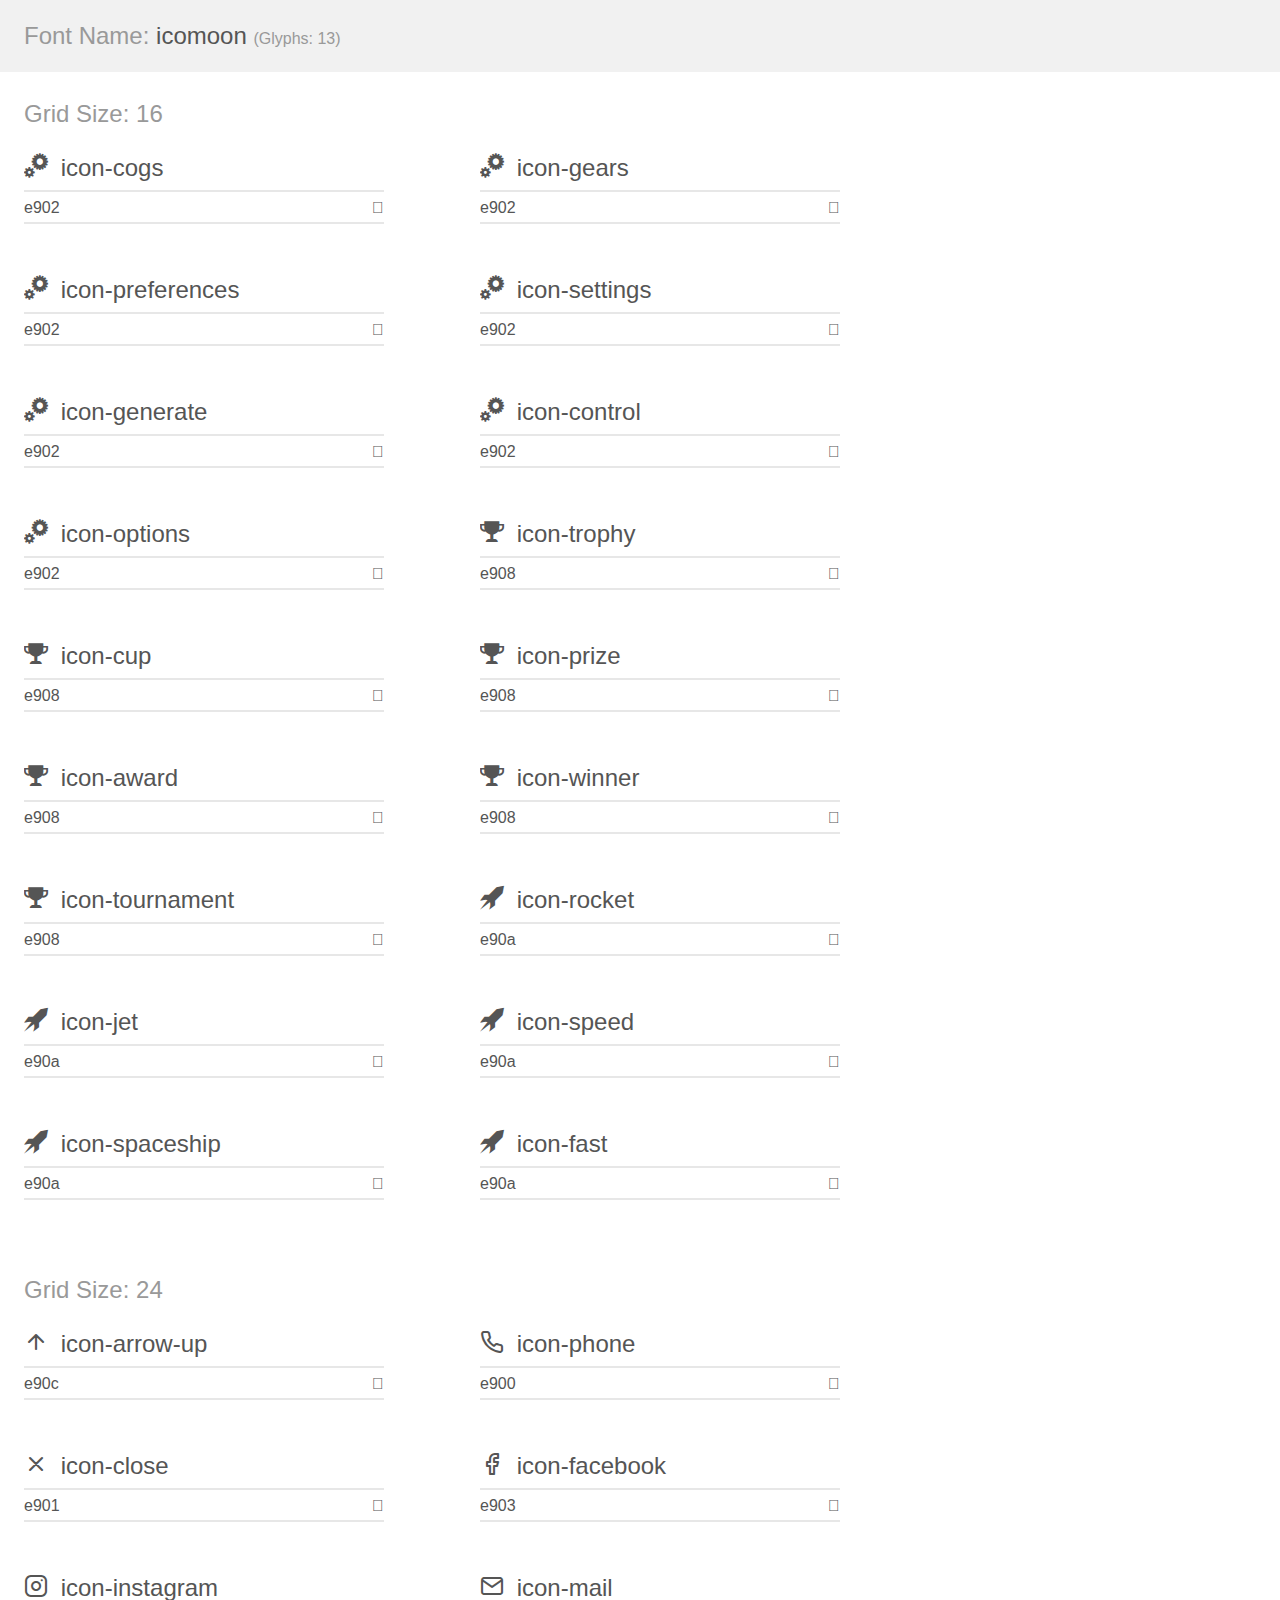
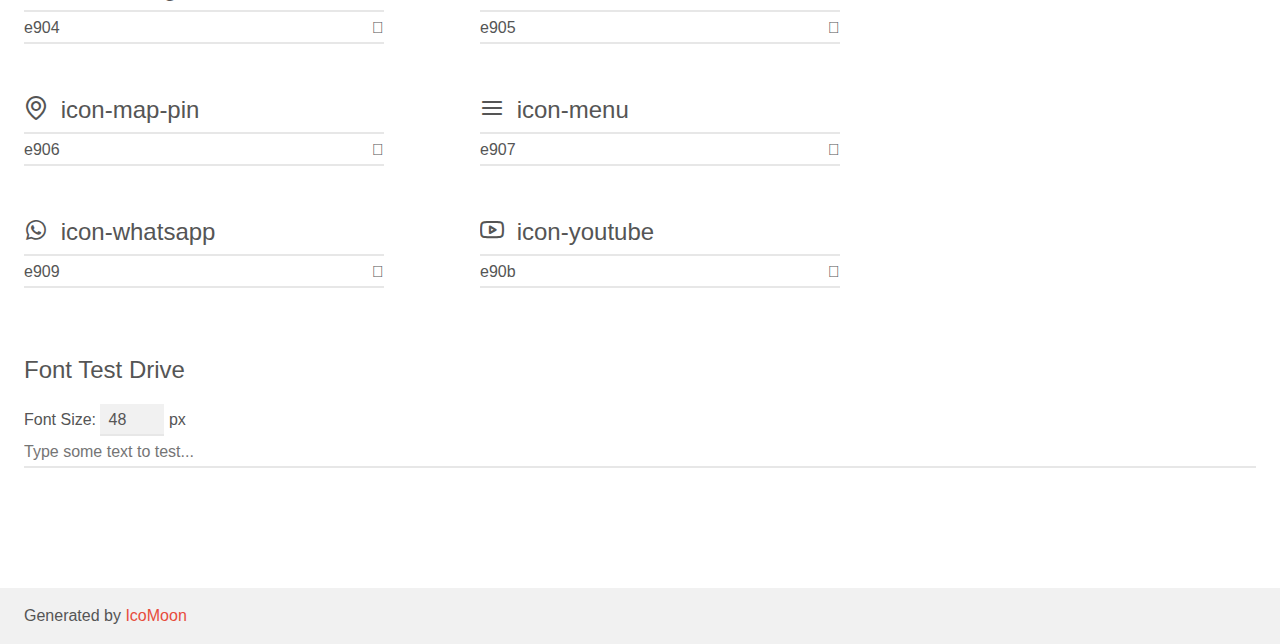
<file: assets/icons/demo.html>
<!doctype html>
<html>
<head>
    <meta charset="utf-8">
    <title>IcoMoon Demo</title>
    <meta name="description" content="An Icon Font Generated By IcoMoon.io">
    <meta name="viewport" content="width=device-width, initial-scale=1">
    <link rel="stylesheet" href="demo-files/demo.css">
    <link rel="stylesheet" href="style.css"></head>
<body>
    <div class="bgc1 clearfix">
        <h1 class="mhmm mvm"><span class="fgc1">Font Name:</span> icomoon <small class="fgc1">(Glyphs:&nbsp;13)</small></h1>
    </div>
    <div class="clearfix mhl ptl">
        <h1 class="mvm mtn fgc1">Grid Size: 16</h1>
        <div class="glyph fs1">
            <div class="clearfix bshadow0 pbs">
                <span class="icon-cogs"></span>
                <span class="mls"> icon-cogs</span>
            </div>
            <fieldset class="fs0 size1of1 clearfix hidden-false">
                <input type="text" readonly value="e902" class="unit size1of2" />
                <input type="text" maxlength="1" readonly value="&#xe902;" class="unitRight size1of2 talign-right" />
            </fieldset>
            <div class="fs0 bshadow0 clearfix hidden-true">
                <span class="unit pvs fgc1">liga: </span>
                <input type="text" readonly value="" class="liga unitRight" />
            </div>
        </div>
        <div class="glyph fs1">
            <div class="clearfix bshadow0 pbs">
                <span class="icon-gears"></span>
                <span class="mls"> icon-gears</span>
            </div>
            <fieldset class="fs0 size1of1 clearfix hidden-false">
                <input type="text" readonly value="e902" class="unit size1of2" />
                <input type="text" maxlength="1" readonly value="&#xe902;" class="unitRight size1of2 talign-right" />
            </fieldset>
            <div class="fs0 bshadow0 clearfix hidden-true">
                <span class="unit pvs fgc1">liga: </span>
                <input type="text" readonly value="" class="liga unitRight" />
            </div>
        </div>
        <div class="glyph fs1">
            <div class="clearfix bshadow0 pbs">
                <span class="icon-preferences"></span>
                <span class="mls"> icon-preferences</span>
            </div>
            <fieldset class="fs0 size1of1 clearfix hidden-false">
                <input type="text" readonly value="e902" class="unit size1of2" />
                <input type="text" maxlength="1" readonly value="&#xe902;" class="unitRight size1of2 talign-right" />
            </fieldset>
            <div class="fs0 bshadow0 clearfix hidden-true">
                <span class="unit pvs fgc1">liga: </span>
                <input type="text" readonly value="" class="liga unitRight" />
            </div>
        </div>
        <div class="glyph fs1">
            <div class="clearfix bshadow0 pbs">
                <span class="icon-settings"></span>
                <span class="mls"> icon-settings</span>
            </div>
            <fieldset class="fs0 size1of1 clearfix hidden-false">
                <input type="text" readonly value="e902" class="unit size1of2" />
                <input type="text" maxlength="1" readonly value="&#xe902;" class="unitRight size1of2 talign-right" />
            </fieldset>
            <div class="fs0 bshadow0 clearfix hidden-true">
                <span class="unit pvs fgc1">liga: </span>
                <input type="text" readonly value="" class="liga unitRight" />
            </div>
        </div>
        <div class="glyph fs1">
            <div class="clearfix bshadow0 pbs">
                <span class="icon-generate"></span>
                <span class="mls"> icon-generate</span>
            </div>
            <fieldset class="fs0 size1of1 clearfix hidden-false">
                <input type="text" readonly value="e902" class="unit size1of2" />
                <input type="text" maxlength="1" readonly value="&#xe902;" class="unitRight size1of2 talign-right" />
            </fieldset>
            <div class="fs0 bshadow0 clearfix hidden-true">
                <span class="unit pvs fgc1">liga: </span>
                <input type="text" readonly value="" class="liga unitRight" />
            </div>
        </div>
        <div class="glyph fs1">
            <div class="clearfix bshadow0 pbs">
                <span class="icon-control"></span>
                <span class="mls"> icon-control</span>
            </div>
            <fieldset class="fs0 size1of1 clearfix hidden-false">
                <input type="text" readonly value="e902" class="unit size1of2" />
                <input type="text" maxlength="1" readonly value="&#xe902;" class="unitRight size1of2 talign-right" />
            </fieldset>
            <div class="fs0 bshadow0 clearfix hidden-true">
                <span class="unit pvs fgc1">liga: </span>
                <input type="text" readonly value="" class="liga unitRight" />
            </div>
        </div>
        <div class="glyph fs1">
            <div class="clearfix bshadow0 pbs">
                <span class="icon-options"></span>
                <span class="mls"> icon-options</span>
            </div>
            <fieldset class="fs0 size1of1 clearfix hidden-false">
                <input type="text" readonly value="e902" class="unit size1of2" />
                <input type="text" maxlength="1" readonly value="&#xe902;" class="unitRight size1of2 talign-right" />
            </fieldset>
            <div class="fs0 bshadow0 clearfix hidden-true">
                <span class="unit pvs fgc1">liga: </span>
                <input type="text" readonly value="" class="liga unitRight" />
            </div>
        </div>
        <div class="glyph fs1">
            <div class="clearfix bshadow0 pbs">
                <span class="icon-trophy"></span>
                <span class="mls"> icon-trophy</span>
            </div>
            <fieldset class="fs0 size1of1 clearfix hidden-false">
                <input type="text" readonly value="e908" class="unit size1of2" />
                <input type="text" maxlength="1" readonly value="&#xe908;" class="unitRight size1of2 talign-right" />
            </fieldset>
            <div class="fs0 bshadow0 clearfix hidden-true">
                <span class="unit pvs fgc1">liga: </span>
                <input type="text" readonly value="" class="liga unitRight" />
            </div>
        </div>
        <div class="glyph fs1">
            <div class="clearfix bshadow0 pbs">
                <span class="icon-cup"></span>
                <span class="mls"> icon-cup</span>
            </div>
            <fieldset class="fs0 size1of1 clearfix hidden-false">
                <input type="text" readonly value="e908" class="unit size1of2" />
                <input type="text" maxlength="1" readonly value="&#xe908;" class="unitRight size1of2 talign-right" />
            </fieldset>
            <div class="fs0 bshadow0 clearfix hidden-true">
                <span class="unit pvs fgc1">liga: </span>
                <input type="text" readonly value="" class="liga unitRight" />
            </div>
        </div>
        <div class="glyph fs1">
            <div class="clearfix bshadow0 pbs">
                <span class="icon-prize"></span>
                <span class="mls"> icon-prize</span>
            </div>
            <fieldset class="fs0 size1of1 clearfix hidden-false">
                <input type="text" readonly value="e908" class="unit size1of2" />
                <input type="text" maxlength="1" readonly value="&#xe908;" class="unitRight size1of2 talign-right" />
            </fieldset>
            <div class="fs0 bshadow0 clearfix hidden-true">
                <span class="unit pvs fgc1">liga: </span>
                <input type="text" readonly value="" class="liga unitRight" />
            </div>
        </div>
        <div class="glyph fs1">
            <div class="clearfix bshadow0 pbs">
                <span class="icon-award"></span>
                <span class="mls"> icon-award</span>
            </div>
            <fieldset class="fs0 size1of1 clearfix hidden-false">
                <input type="text" readonly value="e908" class="unit size1of2" />
                <input type="text" maxlength="1" readonly value="&#xe908;" class="unitRight size1of2 talign-right" />
            </fieldset>
            <div class="fs0 bshadow0 clearfix hidden-true">
                <span class="unit pvs fgc1">liga: </span>
                <input type="text" readonly value="" class="liga unitRight" />
            </div>
        </div>
        <div class="glyph fs1">
            <div class="clearfix bshadow0 pbs">
                <span class="icon-winner"></span>
                <span class="mls"> icon-winner</span>
            </div>
            <fieldset class="fs0 size1of1 clearfix hidden-false">
                <input type="text" readonly value="e908" class="unit size1of2" />
                <input type="text" maxlength="1" readonly value="&#xe908;" class="unitRight size1of2 talign-right" />
            </fieldset>
            <div class="fs0 bshadow0 clearfix hidden-true">
                <span class="unit pvs fgc1">liga: </span>
                <input type="text" readonly value="" class="liga unitRight" />
            </div>
        </div>
        <div class="glyph fs1">
            <div class="clearfix bshadow0 pbs">
                <span class="icon-tournament"></span>
                <span class="mls"> icon-tournament</span>
            </div>
            <fieldset class="fs0 size1of1 clearfix hidden-false">
                <input type="text" readonly value="e908" class="unit size1of2" />
                <input type="text" maxlength="1" readonly value="&#xe908;" class="unitRight size1of2 talign-right" />
            </fieldset>
            <div class="fs0 bshadow0 clearfix hidden-true">
                <span class="unit pvs fgc1">liga: </span>
                <input type="text" readonly value="" class="liga unitRight" />
            </div>
        </div>
        <div class="glyph fs1">
            <div class="clearfix bshadow0 pbs">
                <span class="icon-rocket"></span>
                <span class="mls"> icon-rocket</span>
            </div>
            <fieldset class="fs0 size1of1 clearfix hidden-false">
                <input type="text" readonly value="e90a" class="unit size1of2" />
                <input type="text" maxlength="1" readonly value="&#xe90a;" class="unitRight size1of2 talign-right" />
            </fieldset>
            <div class="fs0 bshadow0 clearfix hidden-true">
                <span class="unit pvs fgc1">liga: </span>
                <input type="text" readonly value="" class="liga unitRight" />
            </div>
        </div>
        <div class="glyph fs1">
            <div class="clearfix bshadow0 pbs">
                <span class="icon-jet"></span>
                <span class="mls"> icon-jet</span>
            </div>
            <fieldset class="fs0 size1of1 clearfix hidden-false">
                <input type="text" readonly value="e90a" class="unit size1of2" />
                <input type="text" maxlength="1" readonly value="&#xe90a;" class="unitRight size1of2 talign-right" />
            </fieldset>
            <div class="fs0 bshadow0 clearfix hidden-true">
                <span class="unit pvs fgc1">liga: </span>
                <input type="text" readonly value="" class="liga unitRight" />
            </div>
        </div>
        <div class="glyph fs1">
            <div class="clearfix bshadow0 pbs">
                <span class="icon-speed"></span>
                <span class="mls"> icon-speed</span>
            </div>
            <fieldset class="fs0 size1of1 clearfix hidden-false">
                <input type="text" readonly value="e90a" class="unit size1of2" />
                <input type="text" maxlength="1" readonly value="&#xe90a;" class="unitRight size1of2 talign-right" />
            </fieldset>
            <div class="fs0 bshadow0 clearfix hidden-true">
                <span class="unit pvs fgc1">liga: </span>
                <input type="text" readonly value="" class="liga unitRight" />
            </div>
        </div>
        <div class="glyph fs1">
            <div class="clearfix bshadow0 pbs">
                <span class="icon-spaceship"></span>
                <span class="mls"> icon-spaceship</span>
            </div>
            <fieldset class="fs0 size1of1 clearfix hidden-false">
                <input type="text" readonly value="e90a" class="unit size1of2" />
                <input type="text" maxlength="1" readonly value="&#xe90a;" class="unitRight size1of2 talign-right" />
            </fieldset>
            <div class="fs0 bshadow0 clearfix hidden-true">
                <span class="unit pvs fgc1">liga: </span>
                <input type="text" readonly value="" class="liga unitRight" />
            </div>
        </div>
        <div class="glyph fs1">
            <div class="clearfix bshadow0 pbs">
                <span class="icon-fast"></span>
                <span class="mls"> icon-fast</span>
            </div>
            <fieldset class="fs0 size1of1 clearfix hidden-false">
                <input type="text" readonly value="e90a" class="unit size1of2" />
                <input type="text" maxlength="1" readonly value="&#xe90a;" class="unitRight size1of2 talign-right" />
            </fieldset>
            <div class="fs0 bshadow0 clearfix hidden-true">
                <span class="unit pvs fgc1">liga: </span>
                <input type="text" readonly value="" class="liga unitRight" />
            </div>
        </div>
    </div>
    <div class="clearfix mhl ptl">
        <h1 class="mvm mtn fgc1">Grid Size: 24</h1>
        <div class="glyph fs2">
            <div class="clearfix bshadow0 pbs">
                <span class="icon-arrow-up"></span>
                <span class="mls"> icon-arrow-up</span>
            </div>
            <fieldset class="fs0 size1of1 clearfix hidden-false">
                <input type="text" readonly value="e90c" class="unit size1of2" />
                <input type="text" maxlength="1" readonly value="&#xe90c;" class="unitRight size1of2 talign-right" />
            </fieldset>
            <div class="fs0 bshadow0 clearfix hidden-true">
                <span class="unit pvs fgc1">liga: </span>
                <input type="text" readonly value="" class="liga unitRight" />
            </div>
        </div>
        <div class="glyph fs2">
            <div class="clearfix bshadow0 pbs">
                <span class="icon-phone"></span>
                <span class="mls"> icon-phone</span>
            </div>
            <fieldset class="fs0 size1of1 clearfix hidden-false">
                <input type="text" readonly value="e900" class="unit size1of2" />
                <input type="text" maxlength="1" readonly value="&#xe900;" class="unitRight size1of2 talign-right" />
            </fieldset>
            <div class="fs0 bshadow0 clearfix hidden-true">
                <span class="unit pvs fgc1">liga: </span>
                <input type="text" readonly value="" class="liga unitRight" />
            </div>
        </div>
        <div class="glyph fs2">
            <div class="clearfix bshadow0 pbs">
                <span class="icon-close"></span>
                <span class="mls"> icon-close</span>
            </div>
            <fieldset class="fs0 size1of1 clearfix hidden-false">
                <input type="text" readonly value="e901" class="unit size1of2" />
                <input type="text" maxlength="1" readonly value="&#xe901;" class="unitRight size1of2 talign-right" />
            </fieldset>
            <div class="fs0 bshadow0 clearfix hidden-true">
                <span class="unit pvs fgc1">liga: </span>
                <input type="text" readonly value="" class="liga unitRight" />
            </div>
        </div>
        <div class="glyph fs2">
            <div class="clearfix bshadow0 pbs">
                <span class="icon-facebook"></span>
                <span class="mls"> icon-facebook</span>
            </div>
            <fieldset class="fs0 size1of1 clearfix hidden-false">
                <input type="text" readonly value="e903" class="unit size1of2" />
                <input type="text" maxlength="1" readonly value="&#xe903;" class="unitRight size1of2 talign-right" />
            </fieldset>
            <div class="fs0 bshadow0 clearfix hidden-true">
                <span class="unit pvs fgc1">liga: </span>
                <input type="text" readonly value="" class="liga unitRight" />
            </div>
        </div>
        <div class="glyph fs2">
            <div class="clearfix bshadow0 pbs">
                <span class="icon-instagram"></span>
                <span class="mls"> icon-instagram</span>
            </div>
            <fieldset class="fs0 size1of1 clearfix hidden-false">
                <input type="text" readonly value="e904" class="unit size1of2" />
                <input type="text" maxlength="1" readonly value="&#xe904;" class="unitRight size1of2 talign-right" />
            </fieldset>
            <div class="fs0 bshadow0 clearfix hidden-true">
                <span class="unit pvs fgc1">liga: </span>
                <input type="text" readonly value="" class="liga unitRight" />
            </div>
        </div>
        <div class="glyph fs2">
            <div class="clearfix bshadow0 pbs">
                <span class="icon-mail"></span>
                <span class="mls"> icon-mail</span>
            </div>
            <fieldset class="fs0 size1of1 clearfix hidden-false">
                <input type="text" readonly value="e905" class="unit size1of2" />
                <input type="text" maxlength="1" readonly value="&#xe905;" class="unitRight size1of2 talign-right" />
            </fieldset>
            <div class="fs0 bshadow0 clearfix hidden-true">
                <span class="unit pvs fgc1">liga: </span>
                <input type="text" readonly value="" class="liga unitRight" />
            </div>
        </div>
        <div class="glyph fs2">
            <div class="clearfix bshadow0 pbs">
                <span class="icon-map-pin"></span>
                <span class="mls"> icon-map-pin</span>
            </div>
            <fieldset class="fs0 size1of1 clearfix hidden-false">
                <input type="text" readonly value="e906" class="unit size1of2" />
                <input type="text" maxlength="1" readonly value="&#xe906;" class="unitRight size1of2 talign-right" />
            </fieldset>
            <div class="fs0 bshadow0 clearfix hidden-true">
                <span class="unit pvs fgc1">liga: </span>
                <input type="text" readonly value="" class="liga unitRight" />
            </div>
        </div>
        <div class="glyph fs2">
            <div class="clearfix bshadow0 pbs">
                <span class="icon-menu"></span>
                <span class="mls"> icon-menu</span>
            </div>
            <fieldset class="fs0 size1of1 clearfix hidden-false">
                <input type="text" readonly value="e907" class="unit size1of2" />
                <input type="text" maxlength="1" readonly value="&#xe907;" class="unitRight size1of2 talign-right" />
            </fieldset>
            <div class="fs0 bshadow0 clearfix hidden-true">
                <span class="unit pvs fgc1">liga: </span>
                <input type="text" readonly value="" class="liga unitRight" />
            </div>
        </div>
        <div class="glyph fs2">
            <div class="clearfix bshadow0 pbs">
                <span class="icon-whatsapp"></span>
                <span class="mls"> icon-whatsapp</span>
            </div>
            <fieldset class="fs0 size1of1 clearfix hidden-false">
                <input type="text" readonly value="e909" class="unit size1of2" />
                <input type="text" maxlength="1" readonly value="&#xe909;" class="unitRight size1of2 talign-right" />
            </fieldset>
            <div class="fs0 bshadow0 clearfix hidden-true">
                <span class="unit pvs fgc1">liga: </span>
                <input type="text" readonly value="" class="liga unitRight" />
            </div>
        </div>
        <div class="glyph fs2">
            <div class="clearfix bshadow0 pbs">
                <span class="icon-youtube"></span>
                <span class="mls"> icon-youtube</span>
            </div>
            <fieldset class="fs0 size1of1 clearfix hidden-false">
                <input type="text" readonly value="e90b" class="unit size1of2" />
                <input type="text" maxlength="1" readonly value="&#xe90b;" class="unitRight size1of2 talign-right" />
            </fieldset>
            <div class="fs0 bshadow0 clearfix hidden-true">
                <span class="unit pvs fgc1">liga: </span>
                <input type="text" readonly value="" class="liga unitRight" />
            </div>
        </div>
    </div>

    <!--[if gt IE 8]><!-->
    <div class="mhl clearfix mbl">
        <h1>Font Test Drive</h1>
        <label>
            Font Size: <input id="fontSize" type="number" class="textbox0 mbm"
            min="8" value="48" />
            px
        </label>
        <input id="testText" type="text" class="phl size1of1 mvl"
        placeholder="Type some text to test..." value=""/>
        <div id="testDrive" class="icon-" style="font-family: icomoon">&nbsp;
        </div>
    </div>
    <!--<![endif]-->
    <div class="bgc1 clearfix">
        <p class="mhl">Generated by <a href="https://icomoon.io/app">IcoMoon</a></p>
    </div>

    <script src="demo-files/demo.js"></script>
</body>
</html>
</file>
<file: assets/icons/demo-files/demo.css>
body {
  padding: 0;
  margin: 0;
  font-family: sans-serif;
  font-size: 1em;
  line-height: 1.5;
  color: #555;
  background: #fff;
}
h1 {
  font-size: 1.5em;
  font-weight: normal;
}
small {
  font-size: .66666667em;
}
a {
  color: #e74c3c;
  text-decoration: none;
}
a:hover, a:focus {
  box-shadow: 0 1px #e74c3c;
}
.bshadow0, input {
  box-shadow: inset 0 -2px #e7e7e7;
}
input:hover {
  box-shadow: inset 0 -2px #ccc;
}
input, fieldset {
  font-family: sans-serif;
  font-size: 1em;
  margin: 0;
  padding: 0;
  border: 0;
}
input {
  color: inherit;
  line-height: 1.5;
  height: 1.5em;
  padding: .25em 0;
}
input:focus {
  outline: none;
  box-shadow: inset 0 -2px #449fdb;
}
.glyph {
  font-size: 16px;
  width: 15em;
  padding-bottom: 1em;
  margin-right: 4em;
  margin-bottom: 1em;
  float: left;
  overflow: hidden;
}
.liga {
  width: 80%;
  width: calc(100% - 2.5em);
}
.talign-right {
  text-align: right;
}
.talign-center {
  text-align: center;
}
.bgc1 {
  background: #f1f1f1;
}
.fgc1 {
  color: #999;
}
.fgc0 {
  color: #000;
}
p {
  margin-top: 1em;
  margin-bottom: 1em;
}
.mvm {
  margin-top: .75em;
  margin-bottom: .75em;
}
.mtn {
  margin-top: 0;
}
.mtl, .mal {
  margin-top: 1.5em;
}
.mbl, .mal {
  margin-bottom: 1.5em;
}
.mal, .mhl {
  margin-left: 1.5em;
  margin-right: 1.5em;
}
.mhmm {
  margin-left: 1em;
  margin-right: 1em;
}
.mls {
  margin-left: .25em;
}
.ptl {
  padding-top: 1.5em;
}
.pbs, .pvs {
  padding-bottom: .25em;
}
.pvs, .pts {
  padding-top: .25em;
}
.unit {
  float: left;
}
.unitRight {
  float: right;
}
.size1of2 {
  width: 50%;
}
.size1of1 {
  width: 100%;
}
.clearfix:before, .clearfix:after {
  content: " ";
  display: table;
}
.clearfix:after {
  clear: both;
}
.hidden-true {
  display: none;
}
.textbox0 {
  width: 3em;
  background: #f1f1f1;
  padding: .25em .5em;
  line-height: 1.5;
  height: 1.5em;
}
#testDrive {
  display: block;
  padding-top: 24px;
  line-height: 1.5;
}
.fs0 {
  font-size: 16px;
}
.fs1 {
  font-size: 24px;
}
.fs2 {
  font-size: 24px;
}
</file>
<file: assets/icons/style.css>
@font-face {
  font-family: 'icomoon';
  src: url('fonts/icomoon.eot?tf8wk9');
  src: url('fonts/icomoon.eot?tf8wk9#iefix') format('embedded-opentype'),
    url('fonts/icomoon.ttf?tf8wk9') format('truetype'),
    url('fonts/icomoon.woff?tf8wk9') format('woff'),
    url('fonts/icomoon.svg?tf8wk9#icomoon') format('svg');
  font-weight: normal;
  font-style: normal;
  font-display: block;
}

[class^='icon-'],
[class*=' icon-'] {
  /* use !important to prevent issues with browser extensions that change fonts */
  font-family: 'icomoon' !important;
  speak: never;
  font-style: normal;
  font-weight: normal;
  font-variant: normal;
  text-transform: none;
  line-height: 1;

  /* Better Font Rendering =========== */
  -webkit-font-smoothing: antialiased;
  -moz-osx-font-smoothing: grayscale;
}

.icon-cogs:before {
  content: '\e902';
}
.icon-gears:before {
  content: '\e902';
}
.icon-preferences:before {
  content: '\e902';
}
.icon-settings:before {
  content: '\e902';
}
.icon-generate:before {
  content: '\e902';
}
.icon-control:before {
  content: '\e902';
}
.icon-options:before {
  content: '\e902';
}
.icon-trophy:before {
  content: '\e908';
}
.icon-cup:before {
  content: '\e908';
}
.icon-prize:before {
  content: '\e908';
}
.icon-award:before {
  content: '\e908';
}
.icon-winner:before {
  content: '\e908';
}
.icon-tournament:before {
  content: '\e908';
}
.icon-rocket:before {
  content: '\e90a';
}
.icon-jet:before {
  content: '\e90a';
}
.icon-speed:before {
  content: '\e90a';
}
.icon-spaceship:before {
  content: '\e90a';
}
.icon-fast:before {
  content: '\e90a';
}
.icon-arrow-up:before {
  content: '\e90c';
}
.icon-phone:before {
  content: '\e900';
}
.icon-close:before {
  content: '\e901';
}
.icon-facebook:before {
  content: '\e903';
}
.icon-instagram:before {
  content: '\e904';
}
.icon-mail:before {
  content: '\e905';
}
.icon-map-pin:before {
  content: '\e906';
}
.icon-menu:before {
  content: '\e907';
}
.icon-whatsapp:before {
  content: '\e909';
}
.icon-youtube:before {
  content: '\e90b';
}
</file>
